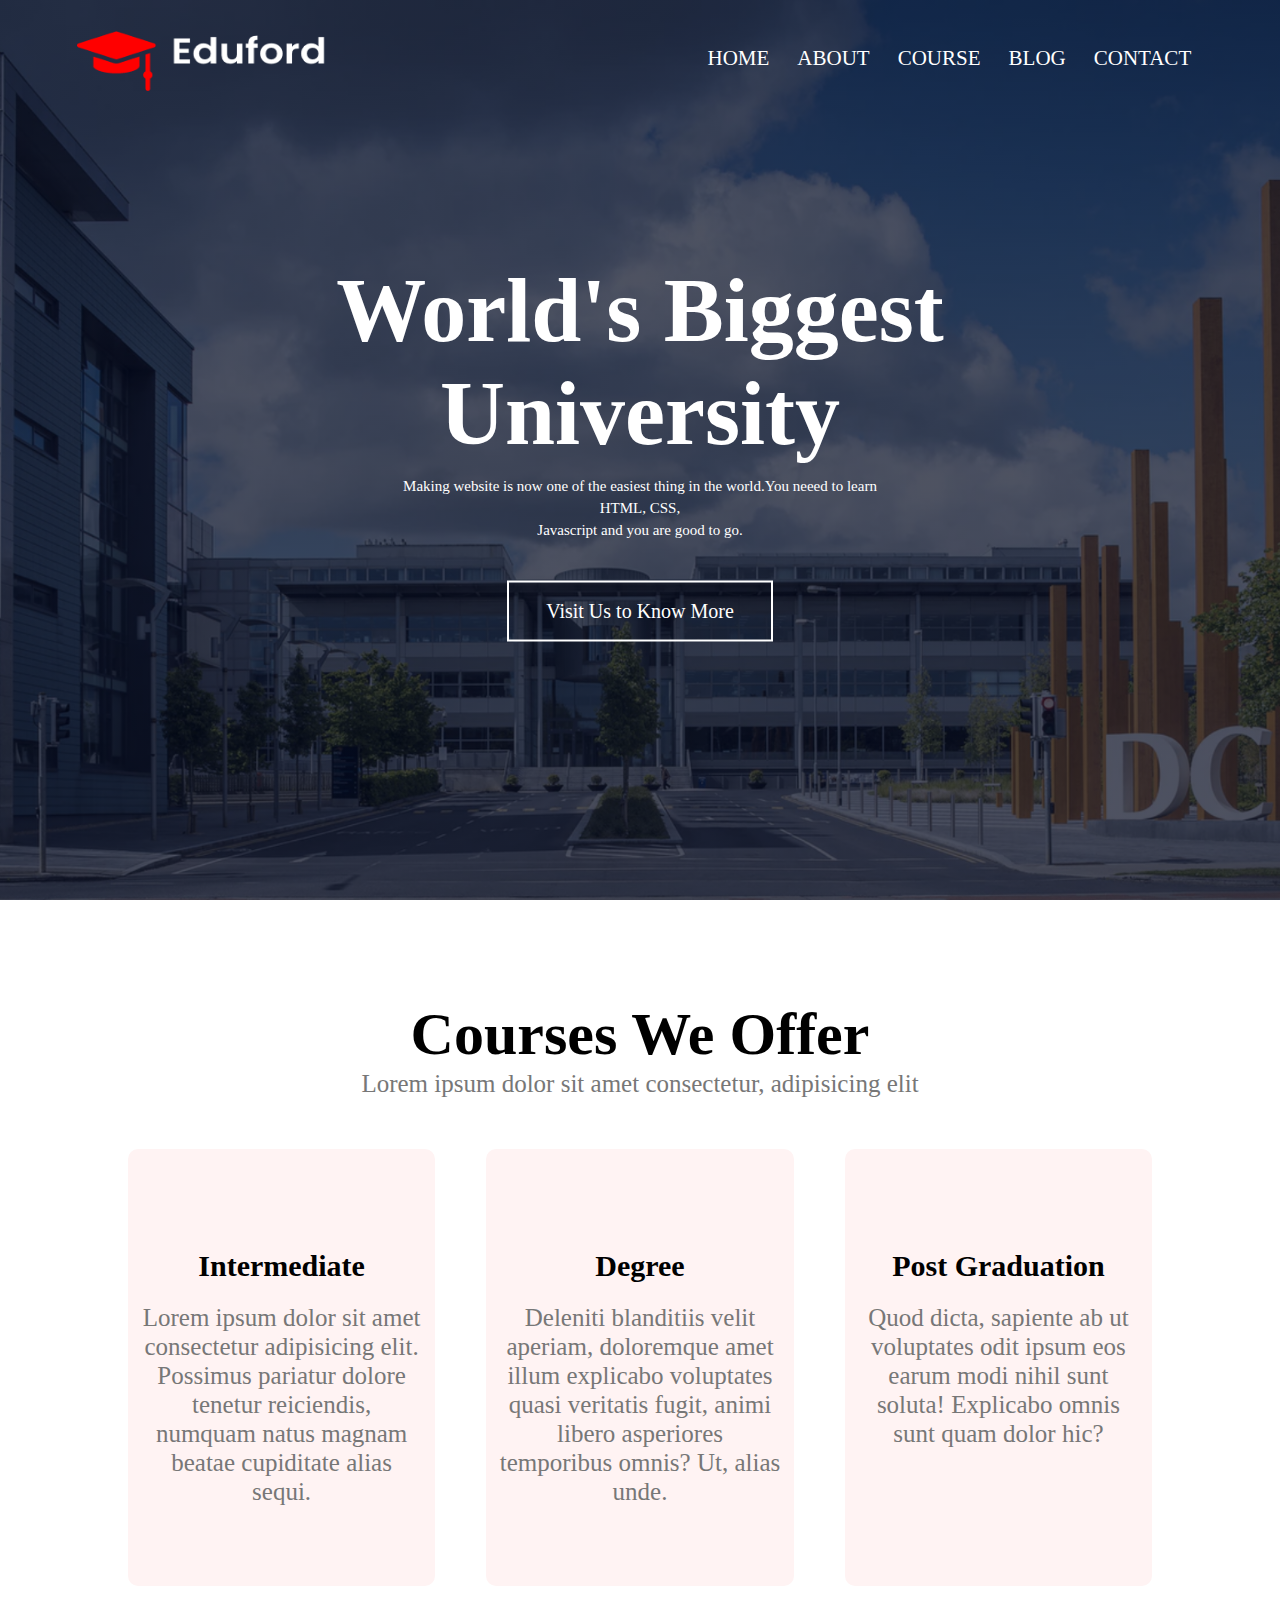
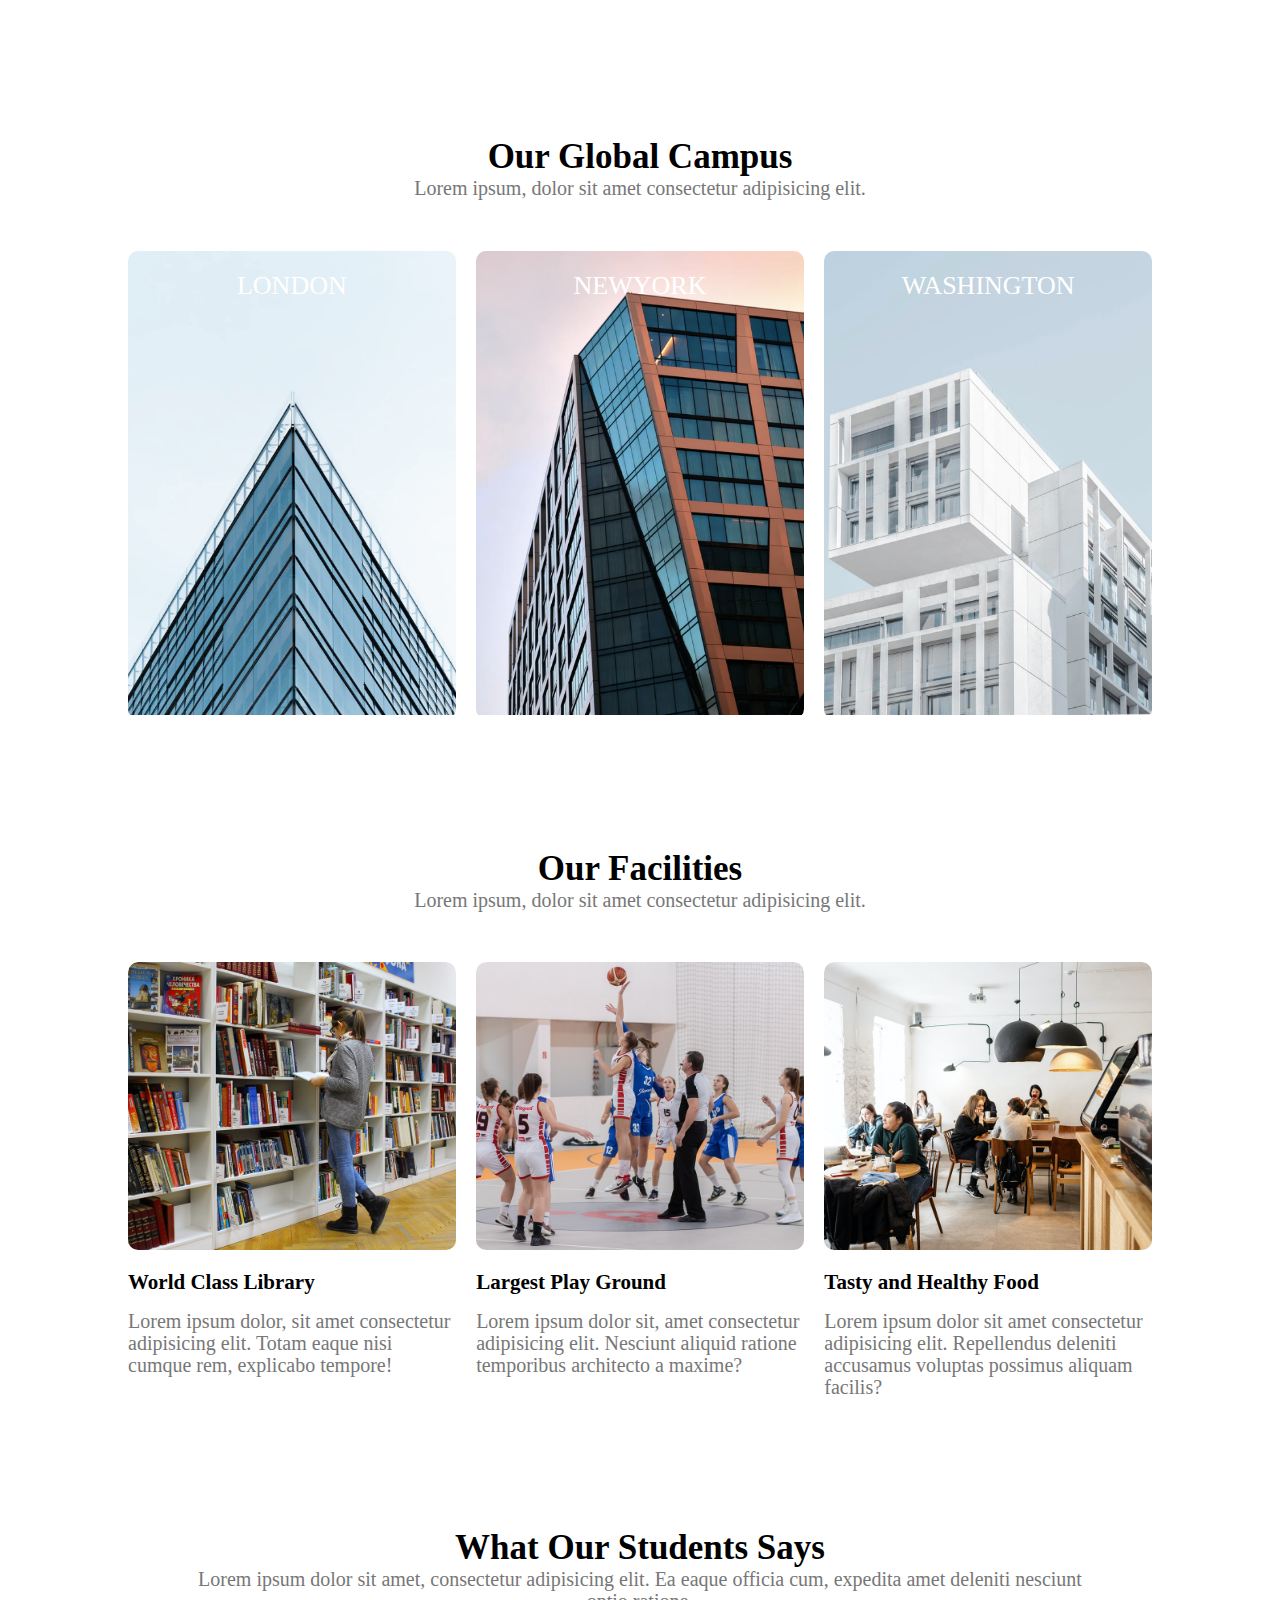
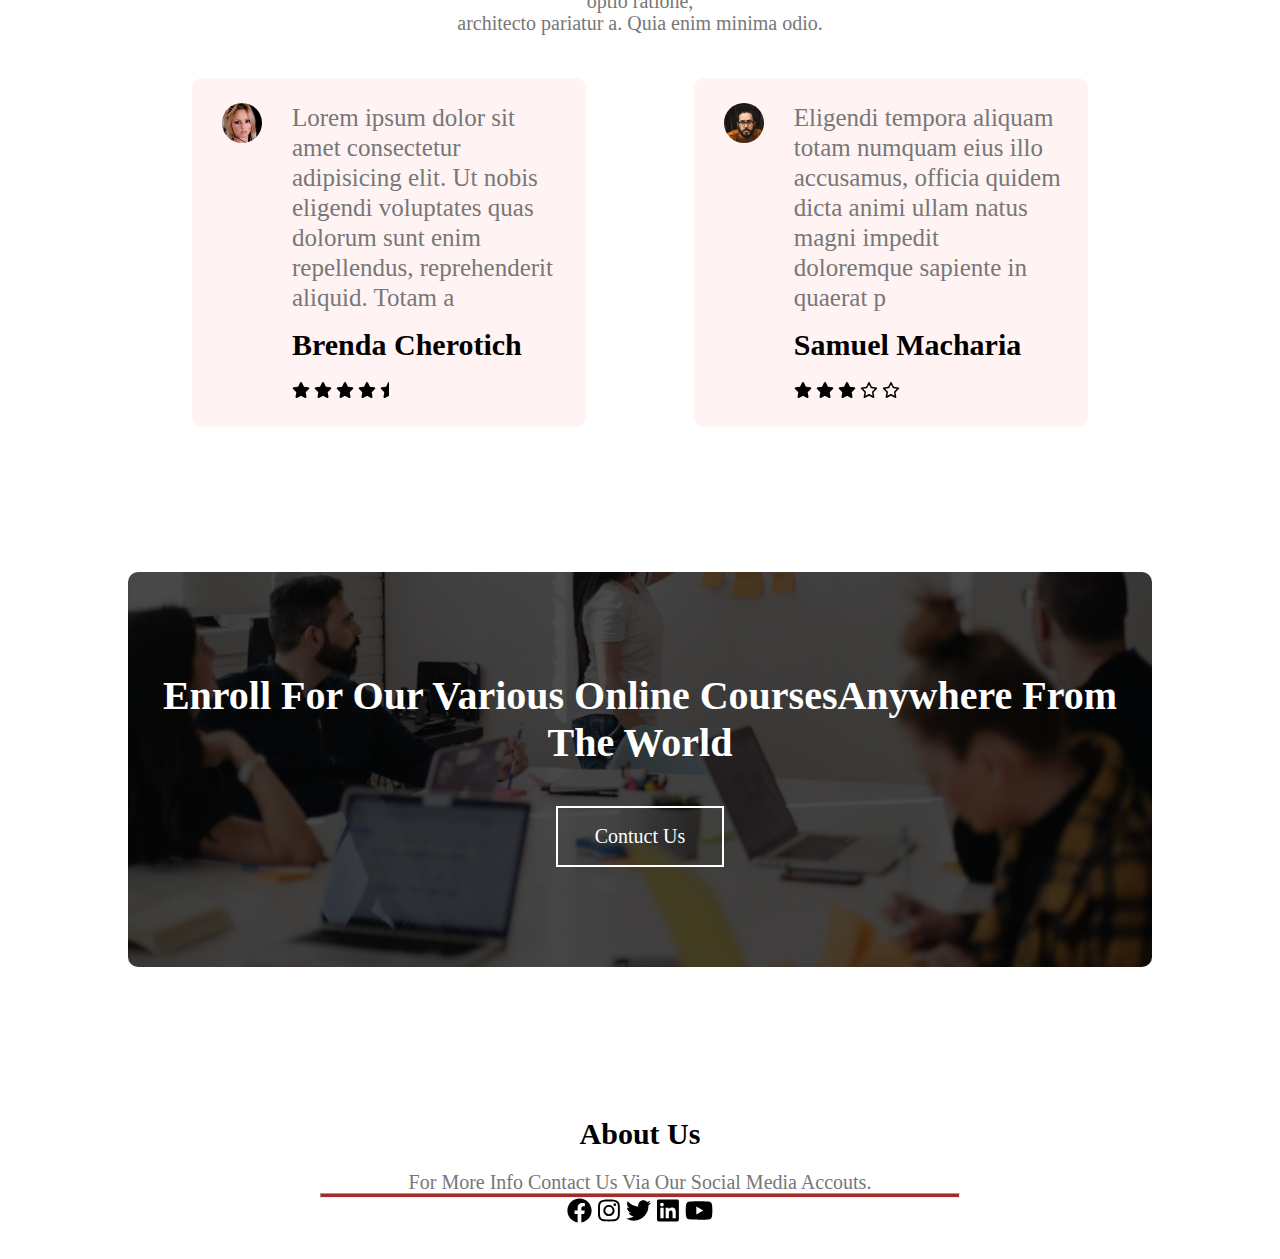
<file: index.html>
<!DOCTYPE html>
<html>
    <head>
        <title>university</title>
        <link rel="stylesheet" href="style.css">
    </head>
    <body>
        <section class="header"> 
                <nav>
                    <a href="index.html"><img src="backgrond.111_files/logo.png"></a>
                    <div class="nav-links">
                        <ul>
                            <li><a href="HOME">HOME</a></li>
                            <li><a href="ABOUT">ABOUT</a></li>
                            <li><a href="COURSE">COURSE</a></li>
                            <li><a href="BLOG">BLOG</a></li>
                            <li><a href="CONTACT">CONTACT</a></li>
                        </ul>
                    </div>
                </nav> 

                <div class="text-box">
                    <h1>World's Biggest <br> University</h1>
                    <p>Making website is now one of the easiest thing in the world.You neeed to learn <br> HTML, CSS,<br>
                        Javascript and you are good to go.</p>
                        <a href="" class="hero-btn">Visit Us to Know More</a>
                </div>
        </section> 
        <section class="course">
            <h1>Courses We Offer</h1>
            <p>Lorem ipsum dolor sit amet consectetur, adipisicing elit</p>

            <div class="row">
                <div class="course-col">
                    <h3>Intermediate</h3>
                    <p>Lorem ipsum dolor sit amet consectetur adipisicing elit. Possimus pariatur dolore tenetur reiciendis, numquam natus magnam beatae cupiditate alias sequi.</p>
                </div>
                <div class="course-col">
                    <h3>Degree</h3>
                    <p>Deleniti blanditiis velit aperiam, doloremque amet illum explicabo voluptates quasi veritatis fugit, animi libero asperiores temporibus omnis? Ut, alias unde.</p>
                </div>
                <div class="course-col">
                    <h3>Post Graduation</h3>
                    <p>Quod dicta, sapiente ab ut voluptates odit ipsum eos earum modi nihil sunt soluta! Explicabo omnis sunt quam dolor hic?</p>
                </div>

            </div>
        </section>
        <section class="campus">
            <h1>Our Global Campus</h1>
            <p>Lorem ipsum, dolor sit amet consectetur adipisicing elit.</p>
            <div class="row">
                <div class="campus-col">
                    <img src="backgrond.111_files/london.png">
                    <div class="layer">
                        <h3>LONDON</h3>
                    </div>
                </div>
                <div class="campus-col">
                    <img src="backgrond.111_files/newyork.png">
                    <div class="layer">
                        <h3>NEWYORK</h3>
                    </div>
                </div>
                <div class="campus-col">
                    <img src="backgrond.111_files/washington.png">
                    <div class="layer">
                        <h3>WASHINGTON</h3>
                    </div>
                </div>

            </div>
        </section>
        <section class="facilities">
            <h1>Our Facilities</h1>
            <p>Lorem ipsum, dolor sit amet consectetur adipisicing elit.</p>
            <div class="row">
                <div class="facilities-col">
                    <img src="backgrond.111_files/library.png">
                    <h3>World Class Library</h3>
                    <p>Lorem ipsum dolor, sit amet consectetur adipisicing elit. Totam eaque nisi cumque rem, explicabo tempore!</p>
                </div> 
                
                <div class="facilities-col">
                    <img src="backgrond.111_files/basketball.png">
                    <h3>Largest Play Ground</h3>
                    <p>Lorem ipsum dolor sit, amet consectetur adipisicing elit. Nesciunt aliquid ratione temporibus architecto a maxime?</p>
                </div> 
                
                <div class="facilities-col">
                    <img src="backgrond.111_files/cafeteria.png">
                    <h3>Tasty and Healthy Food</h3>
                    <p>Lorem ipsum dolor sit amet consectetur adipisicing elit. Repellendus deleniti accusamus voluptas possimus aliquam facilis?</p>
                </div> 
            </div>

        </section>

        <section class="testimonials">
            <h1>What Our Students Says</h1>
            <p>Lorem ipsum dolor sit amet, consectetur adipisicing elit. Ea eaque officia cum, expedita amet deleniti nesciunt optio ratione,<br> architecto pariatur a. Quia enim minima odio.</p>
                <div class="row">
                    <div class="testimonial-col">
                        <img src="backgrond.111_files/user1.jpg">
                        <div>
                        <p>Lorem ipsum dolor sit amet consectetur adipisicing elit. Ut nobis eligendi voluptates quas dolorum sunt enim repellendus, reprehenderit aliquid. Totam a</p>
                        <h3>Brenda Cherotich</h3>
                        <svg xmlns="http://www.w3.org/2000/svg" height="1em" viewBox="0 0 576 512"><!--! Font Awesome Free 6.4.2 by @fontawesome - https://fontawesome.com License - https://fontawesome.com/license (Commercial License) Copyright 2023 Fonticons, Inc. --><path d="M316.9 18C311.6 7 300.4 0 288.1 0s-23.4 7-28.8 18L195 150.3 51.4 171.5c-12 1.8-22 10.2-25.7 21.7s-.7 24.2 7.9 32.7L137.8 329 113.2 474.7c-2 12 3 24.2 12.9 31.3s23 8 33.8 2.3l128.3-68.5 128.3 68.5c10.8 5.7 23.9 4.9 33.8-2.3s14.9-19.3 12.9-31.3L438.5 329 542.7 225.9c8.6-8.5 11.7-21.2 7.9-32.7s-13.7-19.9-25.7-21.7L381.2 150.3 316.9 18z"/></svg>
                        <svg xmlns="http://www.w3.org/2000/svg" height="1em" viewBox="0 0 576 512"><!--! Font Awesome Free 6.4.2 by @fontawesome - https://fontawesome.com License - https://fontawesome.com/license (Commercial License) Copyright 2023 Fonticons, Inc. --><path d="M316.9 18C311.6 7 300.4 0 288.1 0s-23.4 7-28.8 18L195 150.3 51.4 171.5c-12 1.8-22 10.2-25.7 21.7s-.7 24.2 7.9 32.7L137.8 329 113.2 474.7c-2 12 3 24.2 12.9 31.3s23 8 33.8 2.3l128.3-68.5 128.3 68.5c10.8 5.7 23.9 4.9 33.8-2.3s14.9-19.3 12.9-31.3L438.5 329 542.7 225.9c8.6-8.5 11.7-21.2 7.9-32.7s-13.7-19.9-25.7-21.7L381.2 150.3 316.9 18z"/></svg>
                        <svg xmlns="http://www.w3.org/2000/svg" height="1em" viewBox="0 0 576 512"><!--! Font Awesome Free 6.4.2 by @fontawesome - https://fontawesome.com License - https://fontawesome.com/license (Commercial License) Copyright 2023 Fonticons, Inc. --><path d="M316.9 18C311.6 7 300.4 0 288.1 0s-23.4 7-28.8 18L195 150.3 51.4 171.5c-12 1.8-22 10.2-25.7 21.7s-.7 24.2 7.9 32.7L137.8 329 113.2 474.7c-2 12 3 24.2 12.9 31.3s23 8 33.8 2.3l128.3-68.5 128.3 68.5c10.8 5.7 23.9 4.9 33.8-2.3s14.9-19.3 12.9-31.3L438.5 329 542.7 225.9c8.6-8.5 11.7-21.2 7.9-32.7s-13.7-19.9-25.7-21.7L381.2 150.3 316.9 18z"/></svg>
                        <svg xmlns="http://www.w3.org/2000/svg" height="1em" viewBox="0 0 576 512"><!--! Font Awesome Free 6.4.2 by @fontawesome - https://fontawesome.com License - https://fontawesome.com/license (Commercial License) Copyright 2023 Fonticons, Inc. --><path d="M316.9 18C311.6 7 300.4 0 288.1 0s-23.4 7-28.8 18L195 150.3 51.4 171.5c-12 1.8-22 10.2-25.7 21.7s-.7 24.2 7.9 32.7L137.8 329 113.2 474.7c-2 12 3 24.2 12.9 31.3s23 8 33.8 2.3l128.3-68.5 128.3 68.5c10.8 5.7 23.9 4.9 33.8-2.3s14.9-19.3 12.9-31.3L438.5 329 542.7 225.9c8.6-8.5 11.7-21.2 7.9-32.7s-13.7-19.9-25.7-21.7L381.2 150.3 316.9 18z"/></svg>
                        <svg xmlns="http://www.w3.org/2000/svg" height="1em" viewBox="0 0 576 512"><!--! Font Awesome Free 6.4.2 by @fontawesome - https://fontawesome.com License - https://fontawesome.com/license (Commercial License) Copyright 2023 Fonticons, Inc. --><path d="M288 0c-12.2 .1-23.3 7-28.6 18L195 150.3 51.4 171.5c-12 1.8-22 10.2-25.7 21.7s-.7 24.2 7.9 32.7L137.8 329 113.2 474.7c-2 12 3 24.2 12.9 31.3s23 8 33.8 2.3L288 439.8V0zM429.9 512c1.1 .1 2.1 .1 3.2 0h-3.2z"/></svg>
                         </div>
                       
                       

                    </div>
                    <div class="testimonial-col">
                        <img src="backgrond.111_files/user2.jpg">
                        <div>
                        <p>Eligendi tempora aliquam totam numquam eius illo accusamus, officia quidem dicta animi ullam natus magni impedit doloremque sapiente in quaerat p</p>
                        <h3>Samuel Macharia</h3>
                        <svg xmlns="http://www.w3.org/2000/svg" height="1em" viewBox="0 0 576 512"><!--! Font Awesome Free 6.4.2 by @fontawesome - https://fontawesome.com License - https://fontawesome.com/license (Commercial License) Copyright 2023 Fonticons, Inc. --><path d="M316.9 18C311.6 7 300.4 0 288.1 0s-23.4 7-28.8 18L195 150.3 51.4 171.5c-12 1.8-22 10.2-25.7 21.7s-.7 24.2 7.9 32.7L137.8 329 113.2 474.7c-2 12 3 24.2 12.9 31.3s23 8 33.8 2.3l128.3-68.5 128.3 68.5c10.8 5.7 23.9 4.9 33.8-2.3s14.9-19.3 12.9-31.3L438.5 329 542.7 225.9c8.6-8.5 11.7-21.2 7.9-32.7s-13.7-19.9-25.7-21.7L381.2 150.3 316.9 18z"/></svg>
                        <svg xmlns="http://www.w3.org/2000/svg" height="1em" viewBox="0 0 576 512"><!--! Font Awesome Free 6.4.2 by @fontawesome - https://fontawesome.com License - https://fontawesome.com/license (Commercial License) Copyright 2023 Fonticons, Inc. --><path d="M316.9 18C311.6 7 300.4 0 288.1 0s-23.4 7-28.8 18L195 150.3 51.4 171.5c-12 1.8-22 10.2-25.7 21.7s-.7 24.2 7.9 32.7L137.8 329 113.2 474.7c-2 12 3 24.2 12.9 31.3s23 8 33.8 2.3l128.3-68.5 128.3 68.5c10.8 5.7 23.9 4.9 33.8-2.3s14.9-19.3 12.9-31.3L438.5 329 542.7 225.9c8.6-8.5 11.7-21.2 7.9-32.7s-13.7-19.9-25.7-21.7L381.2 150.3 316.9 18z"/></svg>
                        <svg xmlns="http://www.w3.org/2000/svg" height="1em" viewBox="0 0 576 512"><!--! Font Awesome Free 6.4.2 by @fontawesome - https://fontawesome.com License - https://fontawesome.com/license (Commercial License) Copyright 2023 Fonticons, Inc. --><path d="M316.9 18C311.6 7 300.4 0 288.1 0s-23.4 7-28.8 18L195 150.3 51.4 171.5c-12 1.8-22 10.2-25.7 21.7s-.7 24.2 7.9 32.7L137.8 329 113.2 474.7c-2 12 3 24.2 12.9 31.3s23 8 33.8 2.3l128.3-68.5 128.3 68.5c10.8 5.7 23.9 4.9 33.8-2.3s14.9-19.3 12.9-31.3L438.5 329 542.7 225.9c8.6-8.5 11.7-21.2 7.9-32.7s-13.7-19.9-25.7-21.7L381.2 150.3 316.9 18z"/></svg>
                        <svg xmlns="http://www.w3.org/2000/svg" height="1em" viewBox="0 0 576 512"><!--! Font Awesome Free 6.4.2 by @fontawesome - https://fontawesome.com License - https://fontawesome.com/license (Commercial License) Copyright 2023 Fonticons, Inc. --><path d="M287.9 0c9.2 0 17.6 5.2 21.6 13.5l68.6 141.3 153.2 22.6c9 1.3 16.5 7.6 19.3 16.3s.5 18.1-5.9 24.5L433.6 328.4l26.2 155.6c1.5 9-2.2 18.1-9.6 23.5s-17.3 6-25.3 1.7l-137-73.2L151 509.1c-8.1 4.3-17.9 3.7-25.3-1.7s-11.2-14.5-9.7-23.5l26.2-155.6L31.1 218.2c-6.5-6.4-8.7-15.9-5.9-24.5s10.3-14.9 19.3-16.3l153.2-22.6L266.3 13.5C270.4 5.2 278.7 0 287.9 0zm0 79L235.4 187.2c-3.5 7.1-10.2 12.1-18.1 13.3L99 217.9 184.9 303c5.5 5.5 8.1 13.3 6.8 21L171.4 443.7l105.2-56.2c7.1-3.8 15.6-3.8 22.6 0l105.2 56.2L384.2 324.1c-1.3-7.7 1.2-15.5 6.8-21l85.9-85.1L358.6 200.5c-7.8-1.2-14.6-6.1-18.1-13.3L287.9 79z"/></svg>
                        <svg xmlns="http://www.w3.org/2000/svg" height="1em" viewBox="0 0 576 512"><!--! Font Awesome Free 6.4.2 by @fontawesome - https://fontawesome.com License - https://fontawesome.com/license (Commercial License) Copyright 2023 Fonticons, Inc. --><path d="M287.9 0c9.2 0 17.6 5.2 21.6 13.5l68.6 141.3 153.2 22.6c9 1.3 16.5 7.6 19.3 16.3s.5 18.1-5.9 24.5L433.6 328.4l26.2 155.6c1.5 9-2.2 18.1-9.6 23.5s-17.3 6-25.3 1.7l-137-73.2L151 509.1c-8.1 4.3-17.9 3.7-25.3-1.7s-11.2-14.5-9.7-23.5l26.2-155.6L31.1 218.2c-6.5-6.4-8.7-15.9-5.9-24.5s10.3-14.9 19.3-16.3l153.2-22.6L266.3 13.5C270.4 5.2 278.7 0 287.9 0zm0 79L235.4 187.2c-3.5 7.1-10.2 12.1-18.1 13.3L99 217.9 184.9 303c5.5 5.5 8.1 13.3 6.8 21L171.4 443.7l105.2-56.2c7.1-3.8 15.6-3.8 22.6 0l105.2 56.2L384.2 324.1c-1.3-7.7 1.2-15.5 6.8-21l85.9-85.1L358.6 200.5c-7.8-1.2-14.6-6.1-18.1-13.3L287.9 79z"/></svg>
                        </div>
                        
                        

                    </div>

                </div>
        </section>
    </section>
    <section class="last">
        <h1>Enroll For Our Various Online CoursesAnywhere From The World</h1>
        <a href="" class="hero-btn">Contuct Us</a>

    </section>
    <section class="footer">
        <h3>About Us</h3>
        <p>For More Info Contact Us Via Our Social Media Accouts.</p>
        <div class="icon">
            <hr>
            <svg xmlns="http://www.w3.org/2000/svg" height="1em" viewBox="0 0 512 512"><!--! Font Awesome Free 6.4.2 by @fontawesome - https://fontawesome.com License - https://fontawesome.com/license (Commercial License) Copyright 2023 Fonticons, Inc. --><path d="M504 256C504 119 393 8 256 8S8 119 8 256c0 123.78 90.69 226.38 209.25 245V327.69h-63V256h63v-54.64c0-62.15 37-96.48 93.67-96.48 27.14 0 55.52 4.84 55.52 4.84v61h-31.28c-30.8 0-40.41 19.12-40.41 38.73V256h68.78l-11 71.69h-57.78V501C413.31 482.38 504 379.78 504 256z"/></svg>
            <svg xmlns="http://www.w3.org/2000/svg" height="1em" viewBox="0 0 448 512"><!--! Font Awesome Free 6.4.2 by @fontawesome - https://fontawesome.com License - https://fontawesome.com/license (Commercial License) Copyright 2023 Fonticons, Inc. --><path d="M224.1 141c-63.6 0-114.9 51.3-114.9 114.9s51.3 114.9 114.9 114.9S339 319.5 339 255.9 287.7 141 224.1 141zm0 189.6c-41.1 0-74.7-33.5-74.7-74.7s33.5-74.7 74.7-74.7 74.7 33.5 74.7 74.7-33.6 74.7-74.7 74.7zm146.4-194.3c0 14.9-12 26.8-26.8 26.8-14.9 0-26.8-12-26.8-26.8s12-26.8 26.8-26.8 26.8 12 26.8 26.8zm76.1 27.2c-1.7-35.9-9.9-67.7-36.2-93.9-26.2-26.2-58-34.4-93.9-36.2-37-2.1-147.9-2.1-184.9 0-35.8 1.7-67.6 9.9-93.9 36.1s-34.4 58-36.2 93.9c-2.1 37-2.1 147.9 0 184.9 1.7 35.9 9.9 67.7 36.2 93.9s58 34.4 93.9 36.2c37 2.1 147.9 2.1 184.9 0 35.9-1.7 67.7-9.9 93.9-36.2 26.2-26.2 34.4-58 36.2-93.9 2.1-37 2.1-147.8 0-184.8zM398.8 388c-7.8 19.6-22.9 34.7-42.6 42.6-29.5 11.7-99.5 9-132.1 9s-102.7 2.6-132.1-9c-19.6-7.8-34.7-22.9-42.6-42.6-11.7-29.5-9-99.5-9-132.1s-2.6-102.7 9-132.1c7.8-19.6 22.9-34.7 42.6-42.6 29.5-11.7 99.5-9 132.1-9s102.7-2.6 132.1 9c19.6 7.8 34.7 22.9 42.6 42.6 11.7 29.5 9 99.5 9 132.1s2.7 102.7-9 132.1z"/></svg>
            <svg xmlns="http://www.w3.org/2000/svg" height="1em" viewBox="0 0 512 512"><!--! Font Awesome Free 6.4.2 by @fontawesome - https://fontawesome.com License - https://fontawesome.com/license (Commercial License) Copyright 2023 Fonticons, Inc. --><path d="M459.37 151.716c.325 4.548.325 9.097.325 13.645 0 138.72-105.583 298.558-298.558 298.558-59.452 0-114.68-17.219-161.137-47.106 8.447.974 16.568 1.299 25.34 1.299 49.055 0 94.213-16.568 130.274-44.832-46.132-.975-84.792-31.188-98.112-72.772 6.498.974 12.995 1.624 19.818 1.624 9.421 0 18.843-1.3 27.614-3.573-48.081-9.747-84.143-51.98-84.143-102.985v-1.299c13.969 7.797 30.214 12.67 47.431 13.319-28.264-18.843-46.781-51.005-46.781-87.391 0-19.492 5.197-37.36 14.294-52.954 51.655 63.675 129.3 105.258 216.365 109.807-1.624-7.797-2.599-15.918-2.599-24.04 0-57.828 46.782-104.934 104.934-104.934 30.213 0 57.502 12.67 76.67 33.137 23.715-4.548 46.456-13.32 66.599-25.34-7.798 24.366-24.366 44.833-46.132 57.827 21.117-2.273 41.584-8.122 60.426-16.243-14.292 20.791-32.161 39.308-52.628 54.253z"/></svg>
            <svg xmlns="http://www.w3.org/2000/svg" height="1em" viewBox="0 0 448 512"><!--! Font Awesome Free 6.4.2 by @fontawesome - https://fontawesome.com License - https://fontawesome.com/license (Commercial License) Copyright 2023 Fonticons, Inc. --><path d="M416 32H31.9C14.3 32 0 46.5 0 64.3v383.4C0 465.5 14.3 480 31.9 480H416c17.6 0 32-14.5 32-32.3V64.3c0-17.8-14.4-32.3-32-32.3zM135.4 416H69V202.2h66.5V416zm-33.2-243c-21.3 0-38.5-17.3-38.5-38.5S80.9 96 102.2 96c21.2 0 38.5 17.3 38.5 38.5 0 21.3-17.2 38.5-38.5 38.5zm282.1 243h-66.4V312c0-24.8-.5-56.7-34.5-56.7-34.6 0-39.9 27-39.9 54.9V416h-66.4V202.2h63.7v29.2h.9c8.9-16.8 30.6-34.5 62.9-34.5 67.2 0 79.7 44.3 79.7 101.9V416z"/></svg>
            <svg xmlns="http://www.w3.org/2000/svg" height="1em" viewBox="0 0 576 512"><!--! Font Awesome Free 6.4.2 by @fontawesome - https://fontawesome.com License - https://fontawesome.com/license (Commercial License) Copyright 2023 Fonticons, Inc. --><path d="M549.655 124.083c-6.281-23.65-24.787-42.276-48.284-48.597C458.781 64 288 64 288 64S117.22 64 74.629 75.486c-23.497 6.322-42.003 24.947-48.284 48.597-11.412 42.867-11.412 132.305-11.412 132.305s0 89.438 11.412 132.305c6.281 23.65 24.787 41.5 48.284 47.821C117.22 448 288 448 288 448s170.78 0 213.371-11.486c23.497-6.321 42.003-24.171 48.284-47.821 11.412-42.867 11.412-132.305 11.412-132.305s0-89.438-11.412-132.305zm-317.51 213.508V175.185l142.739 81.205-142.739 81.201z"/></svg>

        </div>

    </section>
        
        
            
        
        
    </body>
</html>
</file>
<file: style.css>
*{
    box-sizing: border-box;
    margin: 0;
    padding: 0;
}
.header{
    min-height: 100vh;
    width: 100%;
    background-image:linear-gradient(rgba(4,9,30,0.7),rgba(4,9,30,0.7)),url(banner.png);
    background-position:center ;
    background-size: cover;
    position: relative;
}
nav{
    display: flex;
    padding: 2% 6%;
    justify-content: space-between;
    align-items: center;
}
nav img{
    width: 250px;
    height: 65px;

}
.nav-links{
    flex: 1;
    text-align: right;

}
.nav-links ul li{
    list-style: none;
    display: inline-block;
    padding: 8px 12px;
    position: relative;
    
}
.nav-links ul li a{
    color: white;
    text-decoration: none;
    font-size: 21px;
}
.nav-links ul li a::after{
    content: '';
    width: 0%;
    height: 3px;
    background-color: #f44336;
    display: block;
    margin: auto;
    transition: 0.5s;
}
.nav-links ul li a:hover::after{
    width: 100%;
    background-color: #f44336;
}
.text-box{
    width: 90%;
    color: #fff;
    position: absolute;
    top: 50%;
    left: 50%;
    transform: translate(-50% , -50%);
    text-align: center;
}
.text-box h1{
    font-size: 90px;
}
.text-box p{
    margin: 10px 0 40px;
    font-size: 15px;
    color: #fff;
}
.hero-btn{
    display: inline-block;
    text-decoration: none;
    color: #fff;
    border: 2px solid #fff;
    padding: 17px 37px;
    font-size: 20px;
    background: transparent;
    position: relative;
    cursor: pointer;
    transition: 0.5s;
    
}
.hero-btn:hover{
    background-color: #f44336;
}
.course{
    width: 80%;
    margin: auto;
    text-align: center;
    padding-top: 100px;
}
.course h1{
    font-size: 60px;
    font-weight: 600;
}
.course p{
    font-size: 25px;
    color: #777;
    font-weight: 300;
    line-height: 29px;
}
.row{
    margin-top:5% ;
    display: flex;
    justify-content: space-between;
}
.course-col{
    flex-basis: 30%;
    background: #fff3f3;
    border-radius: 10px;
    margin-bottom: 5%;
    padding: 80px 12px;
    box-sizing: border-box;
    transition: 0.5s;
}
h3{
    text-align: center;
    font-weight: 600;
    font-size: 30px;
    margin: 20px 0;
}
.course-col:hover{
    box-shadow: 0 0 20px 0px rgba(0,0,0,0.2);
}
.campus{
    width: 80%;
    margin: auto;
    text-align: center;
    padding-top: 100px;
}
h1{
    font-size: 23px;
    font-weight: 600;
}
p{
    font-size: 20px;
    color: #777;
    font-weight: 300;
    line-height: 22px;
}
.campus-col{
    flex-basis: 32%;
    border-radius: 10px;
    margin-bottom: 30px;
    position: relative;
    overflow: hidden;
}
.campus-col img{
    width: 100%;
}
.layer{
    background:transparent;
    height: 100%;
    width: 100%;
    position: absolute;
    top: 0%;
    left: 0%;
    transition: 0.5s;
}
.layer:hover{
    background: rgba(226,0,0,0.7);

}
.layer h3{
    width: 100%;
    font-weight: 500;
    color: #fff;
    font-size: 26px;
    bottom: 0;
    left: 50%;
    transform: translateX(-50%);
    position: relative;
}

.facilities{
    width: 80%;
    margin: auto;
    text-align: center;
    padding-top: 100px;
}
h1{
    font-size: 35px;
    font-weight: 600;
}
p{
    font-size: 20px;
    color: #777;
    font-weight: 300;
    line-height: 22px;
}
.facilities-col{
    flex-basis: 32%;
    display: inline;
    align-items: center;
    border-radius: 10px;
    margin-bottom: 30px;
    position: relative;
    overflow: hidden;
}
.facilities-col img{
    width: 100%;
    border-radius: 10px;

}
.facilities-col p {
    padding: 0;
    text-align: left;
}
.facilities-col h3{
    margin-top: 16px;
    margin-bottom: 15px;
    text-align: left;
    font-weight: bold;
    font-size: 21px;
}
.testimonials{
    width: 70%;
    margin: auto;
    text-align: center;
    padding-top: 100px;
}
.testimonial-col{
    flex-basis: 44%;
    background: #fff3f3;
    border-radius: 10px;
    margin-bottom: 5%;
    text-align: left;
    padding: 25px;
    cursor: pointer;
    display: flex;
    transition: 0.5s;
   
}
.testimonial-col:hover{
    box-shadow: 0 0 20px 0px rgba(0,0,0,0.2);
}
.testimonial-col img{
    height: 40px;
    margin-left: 5px;
    margin-right: 30px;
    border-radius: 50%;
    
}
.testimonial-col p{
    padding: 0;
    font-size: 25px;
    line-height: 30px;

}
.testimonial-col h3{
    margin-top: 15px;
    text-align: left;
    
}
.last{
    margin: 100px auto;
    width: 80%;
    background-image:linear-gradient(rgba(0,0,0,0.7),rgba(0,0,0,0.7)),url(backgrond.111_files/banner2.jpg);
    background-position: center;
    background-size: cover;
    border-radius: 10px;
    text-align: center;
    padding: 100px 0;
}
.last h1{
    color: #fff;
    margin-bottom: 40px;
    padding: 0;
    font-size: 40px;
}
.footer{
    width: 100%;
    text-align: center;
    padding: 30px 0;
}
.footer h4{
    margin-bottom: 25px;
    margin-top: 20px;
    font-weight: 600;
}
.icon{
    font-size: 25px;
}
.icon hr{
    width: 50%;
    height: 5px;
    background: brown;
    margin-left: 25%;
}
</file>
